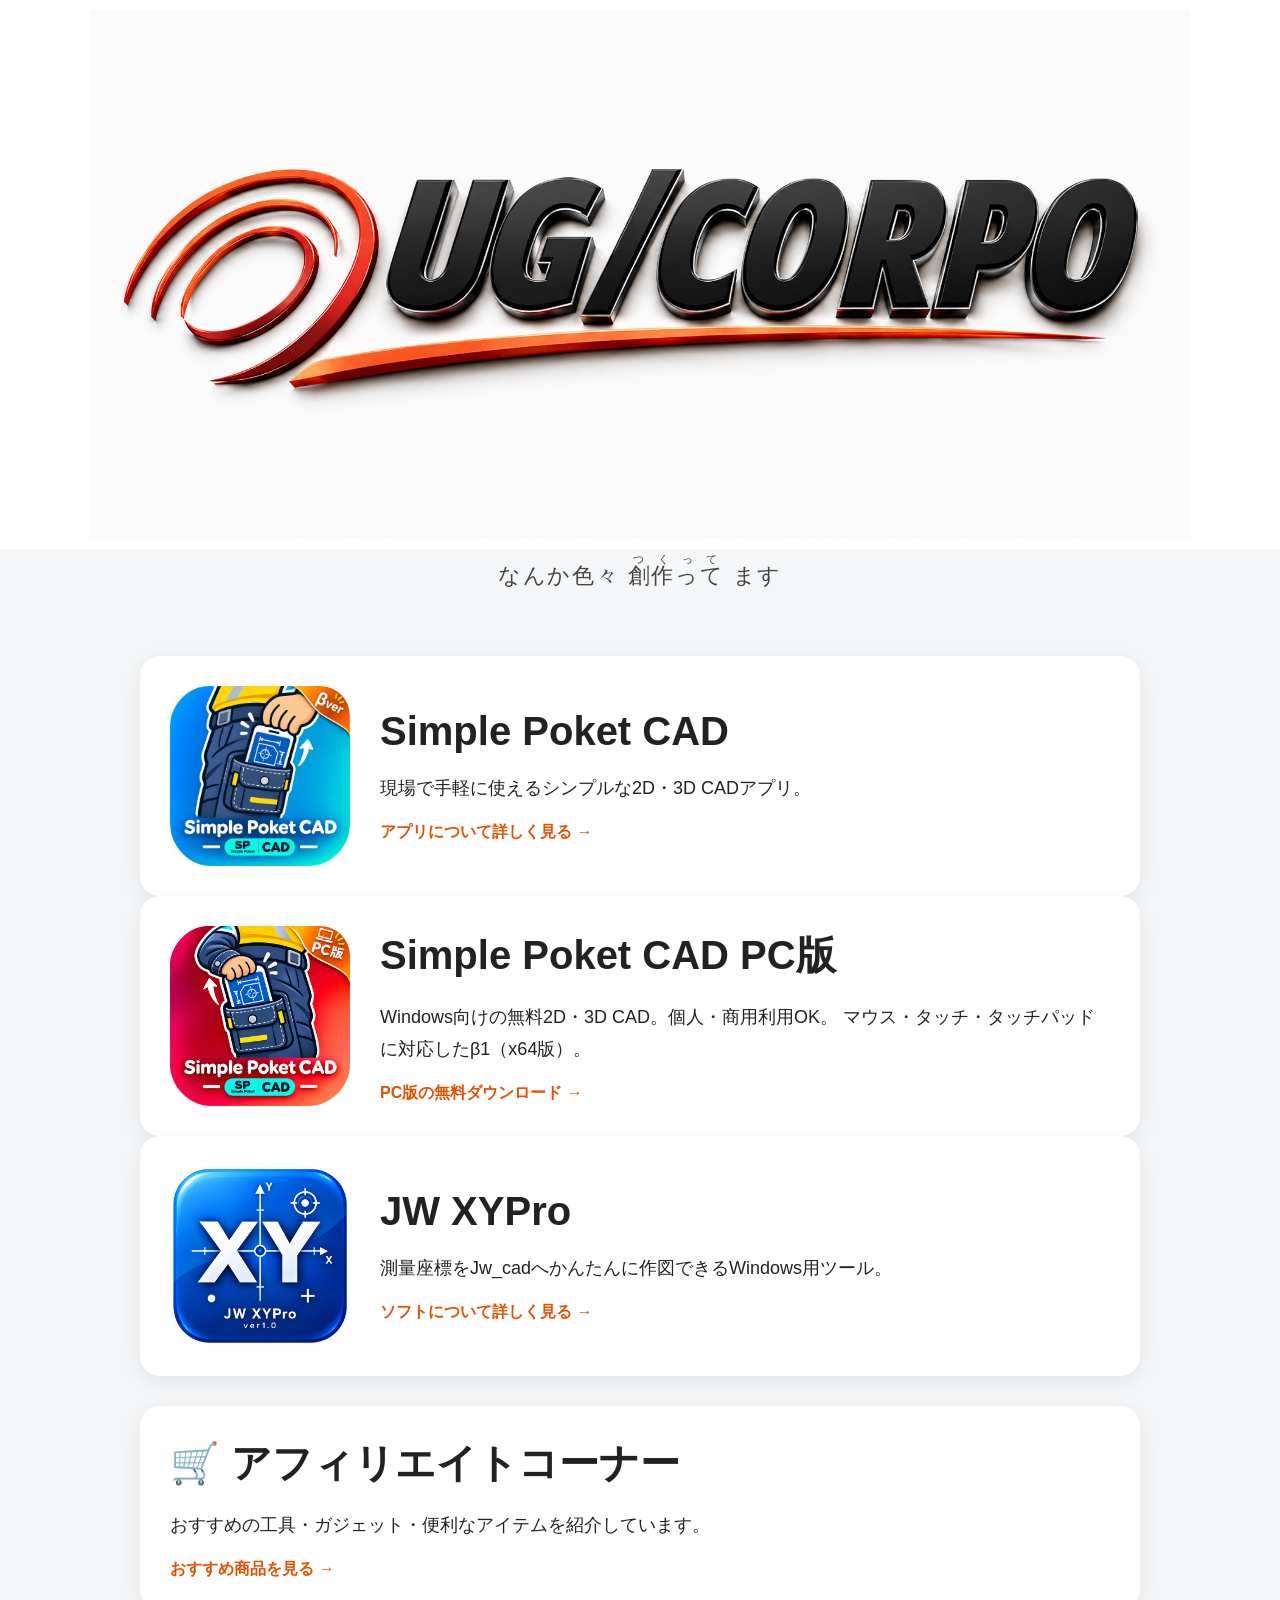
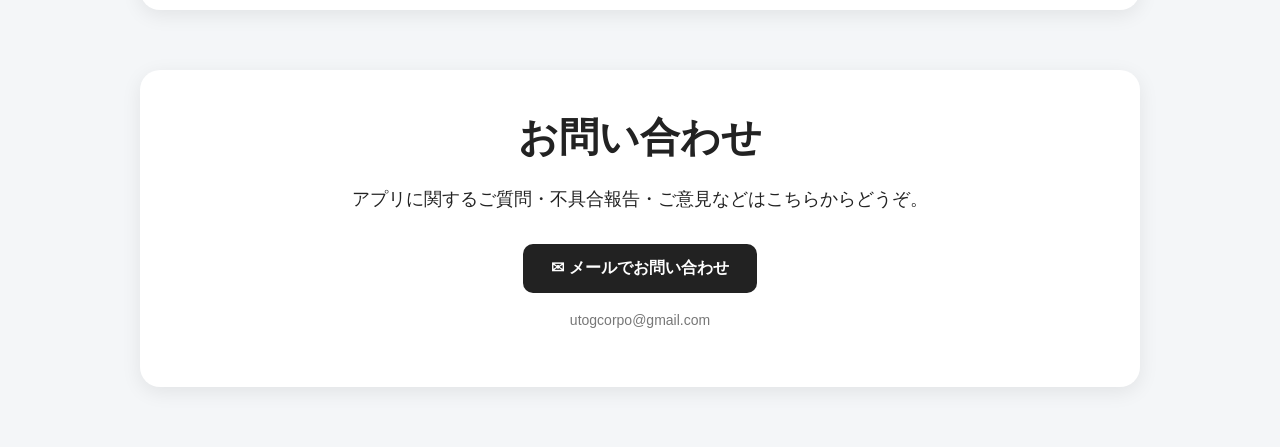
<file: index.html>
<!DOCTYPE html>
<html lang="ja">

<head>
  <meta charset="UTF-8">
  <meta name="viewport" content="width=device-width, initial-scale=1.0">

  <title>UG/CORPO | アプリ・ソフトウェア開発</title>

  <meta
    name="description"
    content="UG/CORPOの公式サイト。Simple Poket CADのAndroid版・Windows PC版やJW XYProなど、便利なアプリ・ソフトウェアを開発しています。"
  >

  <link rel="stylesheet" href="style.css">
</head>

<body>

  <!-- UG/CORPO ヘッダー -->
  <header>
    <img
      src="images/logo.png"
      alt="UG/CORPO"
      class="site-logo"
    >
  </header>

  <!-- キャッチコピー -->
  <p class="tagline">
    なんか色々
    <ruby>
      創作って
      <rt>つくって</rt>
    </ruby>
    ます
  </p>

  <main>

    <!-- Simple Pocket CAD -->
  <a href="simple-pocket-cad.html" class="app-card">
      <img
        src="images/mini_cad_icon.png"
        alt="Simple Pocket CAD"
        class="app-icon"
      >

      <div class="app-info">

        <h2>Simple Poket CAD</h2>

        <p>
          現場で手軽に使えるシンプルな2D・3D CADアプリ。
        </p>

        <span class="more">
          アプリについて詳しく見る →
        </span>

      </div>

    </a>


    <!-- Simple Poket CAD Windows PC版：β1 -->
    <a href="simple-pocket-cad.html#windows-version" class="app-card" aria-label="Simple Poket CAD PC版のダウンロード・利用条件を見る">
      <img
        src="images/spcad_pc_icon_red.png"
        alt="Simple Poket CAD PC版の赤いアイコン"
        class="app-icon"
        loading="lazy"
        width="128"
        height="128"
      >

      <div class="app-info">
        <h2>Simple Poket CAD PC版</h2>
        <p>
          Windows向けの無料2D・3D CAD。個人・商用利用OK。
          マウス・タッチ・タッチパッドに対応したβ1（x64版）。
        </p>
        <span class="more">
          PC版の無料ダウンロード →
        </span>
      </div>
    </a>


    <!-- JW XYPro -->
    <a href="xypro.html" class="app-card">

      <img
        src="images/jw_xypro_icon.png"
        alt="JW XYPro"
        class="app-icon"
      >

      <div class="app-info">

        <h2>JW XYPro</h2>

        <p>
          測量座標をJw_cadへかんたんに作図できるWindows用ツール。
        </p>

        <span class="more">
          ソフトについて詳しく見る →
        </span>

      </div>

    </a>


<!-- アフィリエイトコーナー -->
<a href="affiliate.html" class="app-card affiliate-card">

  <div class="app-info">

    <h2>🛒 アフィリエイトコーナー</h2>

    <p>
      おすすめの工具・ガジェット・便利なアイテムを紹介しています。
    </p>

    <span class="more">
      おすすめ商品を見る →
    </span>

  </div>

</a>

    <!-- お問い合わせ -->
    <section class="contact">

      <h2>お問い合わせ</h2>

      <p>
        アプリに関するご質問・不具合報告・ご意見などはこちらからどうぞ。
      </p>

      <a
        href="mailto:utogcorpo@gmail.com?subject=UG%2FCORPO%E3%81%B8%E3%81%AE%E3%81%8A%E5%95%8F%E3%81%84%E5%90%88%E3%82%8F%E3%81%9B"
        class="contact-button"
      >
        ✉ メールでお問い合わせ
      </a>

      <p class="contact-address">
        utogcorpo@gmail.com
      </p>

    </section>

  </main>

</body>
</html>
</file>
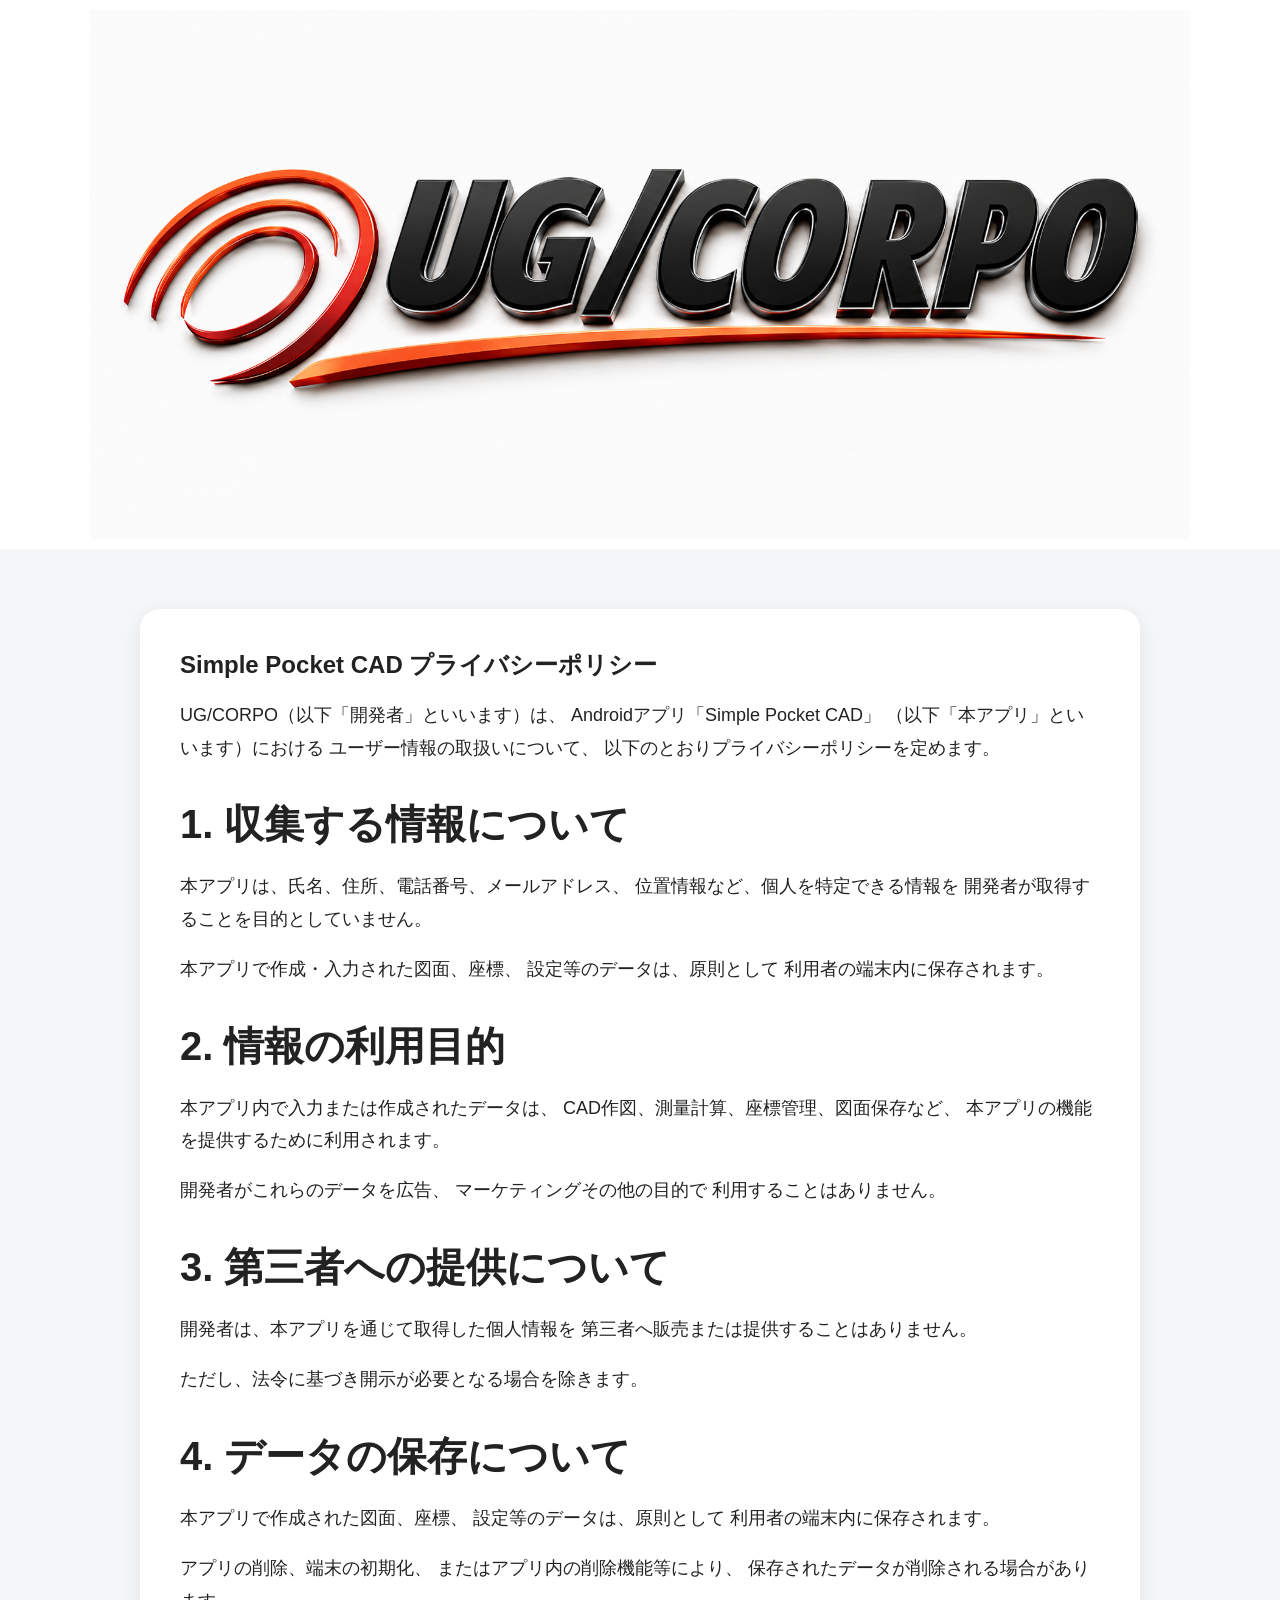
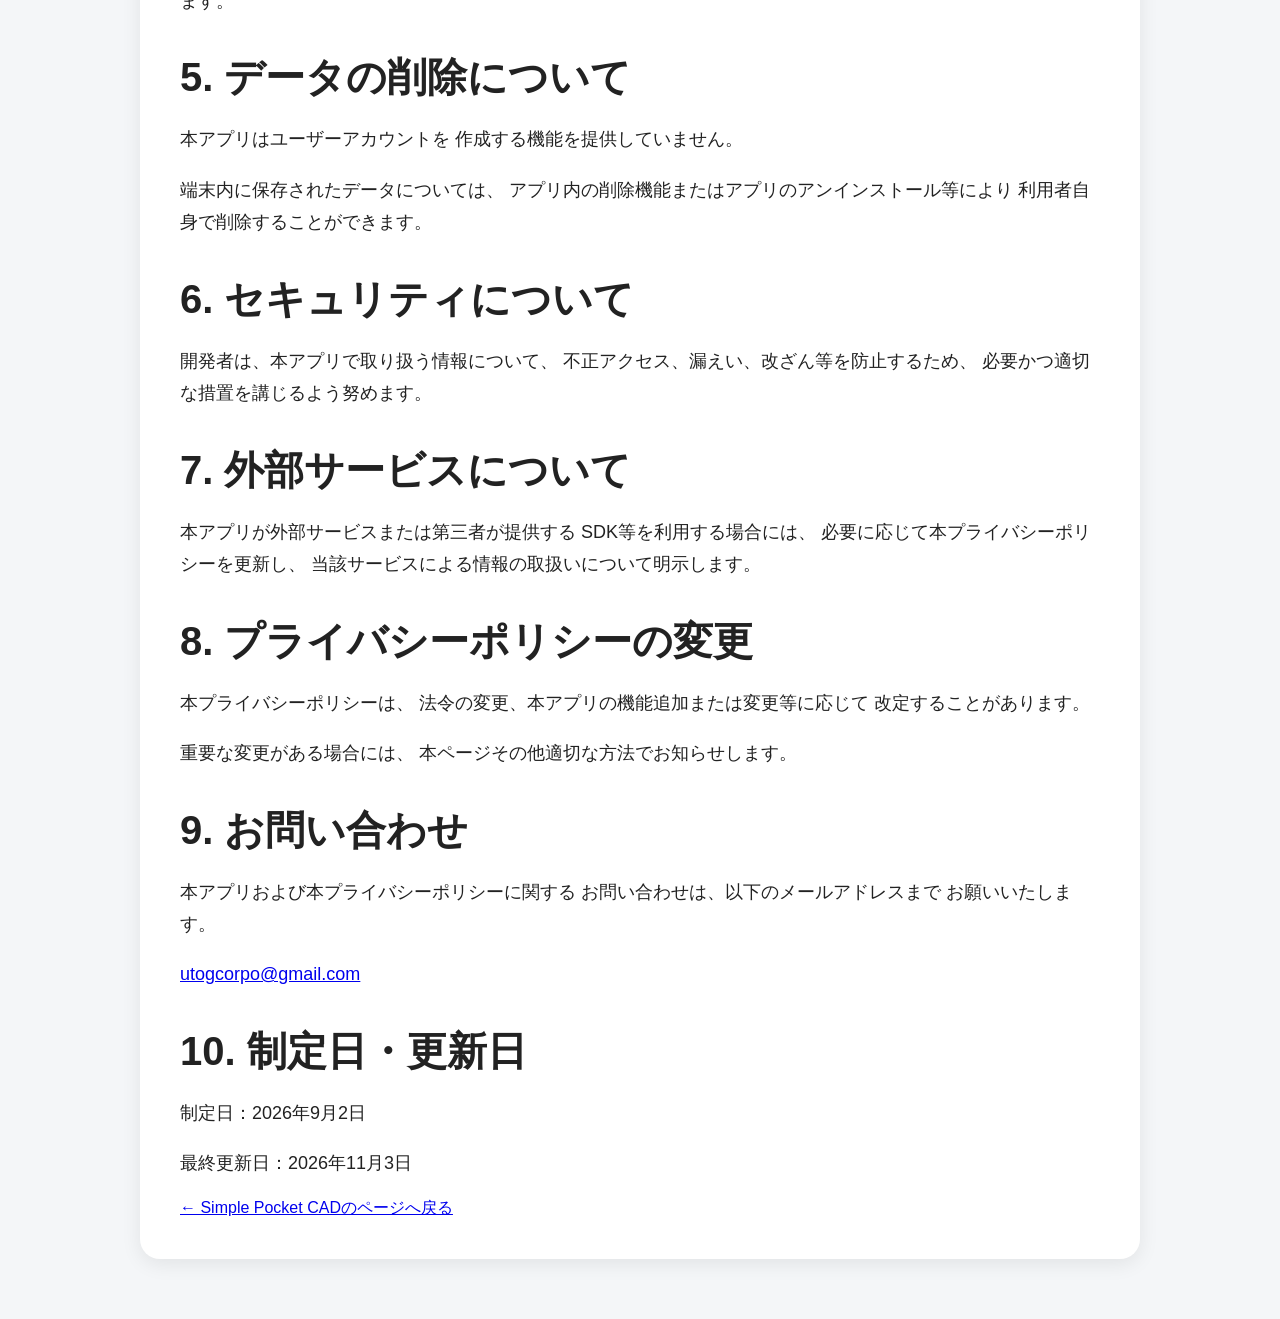
<file: privacy.html>
<!DOCTYPE html>
<html lang="ja">

<head>
  <meta charset="UTF-8">
  <meta name="viewport" content="width=device-width, initial-scale=1.0">

  <title>プライバシーポリシー | Simple Pocket CAD</title>

  <meta
    name="description"
    content="UG/CORPOが開発するAndroidアプリ Simple Pocket CADのプライバシーポリシーです。ユーザーデータの取扱いについてご案内します。"
  >

  <link rel="stylesheet" href="style.css">
</head>

<body>

  <!-- UG/CORPO ヘッダー -->
  <header>
    <a href="index.html">
      <img
        src="images/logo.png"
        alt="UG/CORPO"
        class="site-logo"
      >
    </a>
  </header>

  <main>

    <section class="app-detail">

      <h1>Simple Pocket CAD プライバシーポリシー</h1>

      <p>
        UG/CORPO（以下「開発者」といいます）は、
        Androidアプリ「Simple Pocket CAD」
        （以下「本アプリ」といいます）における
        ユーザー情報の取扱いについて、
        以下のとおりプライバシーポリシーを定めます。
      </p>


      <!-- 1. 収集する情報 -->
      <h2>1. 収集する情報について</h2>

      <p>
        本アプリは、氏名、住所、電話番号、メールアドレス、
        位置情報など、個人を特定できる情報を
        開発者が取得することを目的としていません。
      </p>

      <p>
        本アプリで作成・入力された図面、座標、
        設定等のデータは、原則として
        利用者の端末内に保存されます。
      </p>


      <!-- 2. 情報の利用目的 -->
      <h2>2. 情報の利用目的</h2>

      <p>
        本アプリ内で入力または作成されたデータは、
        CAD作図、測量計算、座標管理、図面保存など、
        本アプリの機能を提供するために利用されます。
      </p>

      <p>
        開発者がこれらのデータを広告、
        マーケティングその他の目的で
        利用することはありません。
      </p>


      <!-- 3. 第三者への提供 -->
      <h2>3. 第三者への提供について</h2>

      <p>
        開発者は、本アプリを通じて取得した個人情報を
        第三者へ販売または提供することはありません。
      </p>

      <p>
        ただし、法令に基づき開示が必要となる場合を除きます。
      </p>


      <!-- 4. データの保存 -->
      <h2>4. データの保存について</h2>

      <p>
        本アプリで作成された図面、座標、
        設定等のデータは、原則として
        利用者の端末内に保存されます。
      </p>

      <p>
        アプリの削除、端末の初期化、
        またはアプリ内の削除機能等により、
        保存されたデータが削除される場合があります。
      </p>


      <!-- 5. データの削除 -->
      <h2>5. データの削除について</h2>

      <p>
        本アプリはユーザーアカウントを
        作成する機能を提供していません。
      </p>

      <p>
        端末内に保存されたデータについては、
        アプリ内の削除機能またはアプリのアンインストール等により
        利用者自身で削除することができます。
      </p>


      <!-- 6. セキュリティ -->
      <h2>6. セキュリティについて</h2>

      <p>
        開発者は、本アプリで取り扱う情報について、
        不正アクセス、漏えい、改ざん等を防止するため、
        必要かつ適切な措置を講じるよう努めます。
      </p>


      <!-- 7. 外部サービス -->
      <h2>7. 外部サービスについて</h2>

      <p>
        本アプリが外部サービスまたは第三者が提供する
        SDK等を利用する場合には、
        必要に応じて本プライバシーポリシーを更新し、
        当該サービスによる情報の取扱いについて明示します。
      </p>


      <!-- 8. ポリシーの変更 -->
      <h2>8. プライバシーポリシーの変更</h2>

      <p>
        本プライバシーポリシーは、
        法令の変更、本アプリの機能追加または変更等に応じて
        改定することがあります。
      </p>

      <p>
        重要な変更がある場合には、
        本ページその他適切な方法でお知らせします。
      </p>


      <!-- 9. お問い合わせ -->
      <h2>9. お問い合わせ</h2>

      <p>
        本アプリおよび本プライバシーポリシーに関する
        お問い合わせは、以下のメールアドレスまで
        お願いいたします。
      </p>

      <p>
        <a href="mailto:utogcorpo@gmail.com">
          utogcorpo@gmail.com
        </a>
      </p>


      <!-- 10. 制定日・更新日 -->
      <h2>10. 制定日・更新日</h2>

      <p>
        制定日：2026年9月2日
      </p>

      <p>
        最終更新日：2026年11月3日
      </p>


      <!-- アプリ紹介ページへ戻る -->
      <a href="simple-pocket-cad.html">
  ← Simple Pocket CADのページへ戻る
</a>
      </a>

    </section>

  </main>

</body>
</html>
</file>
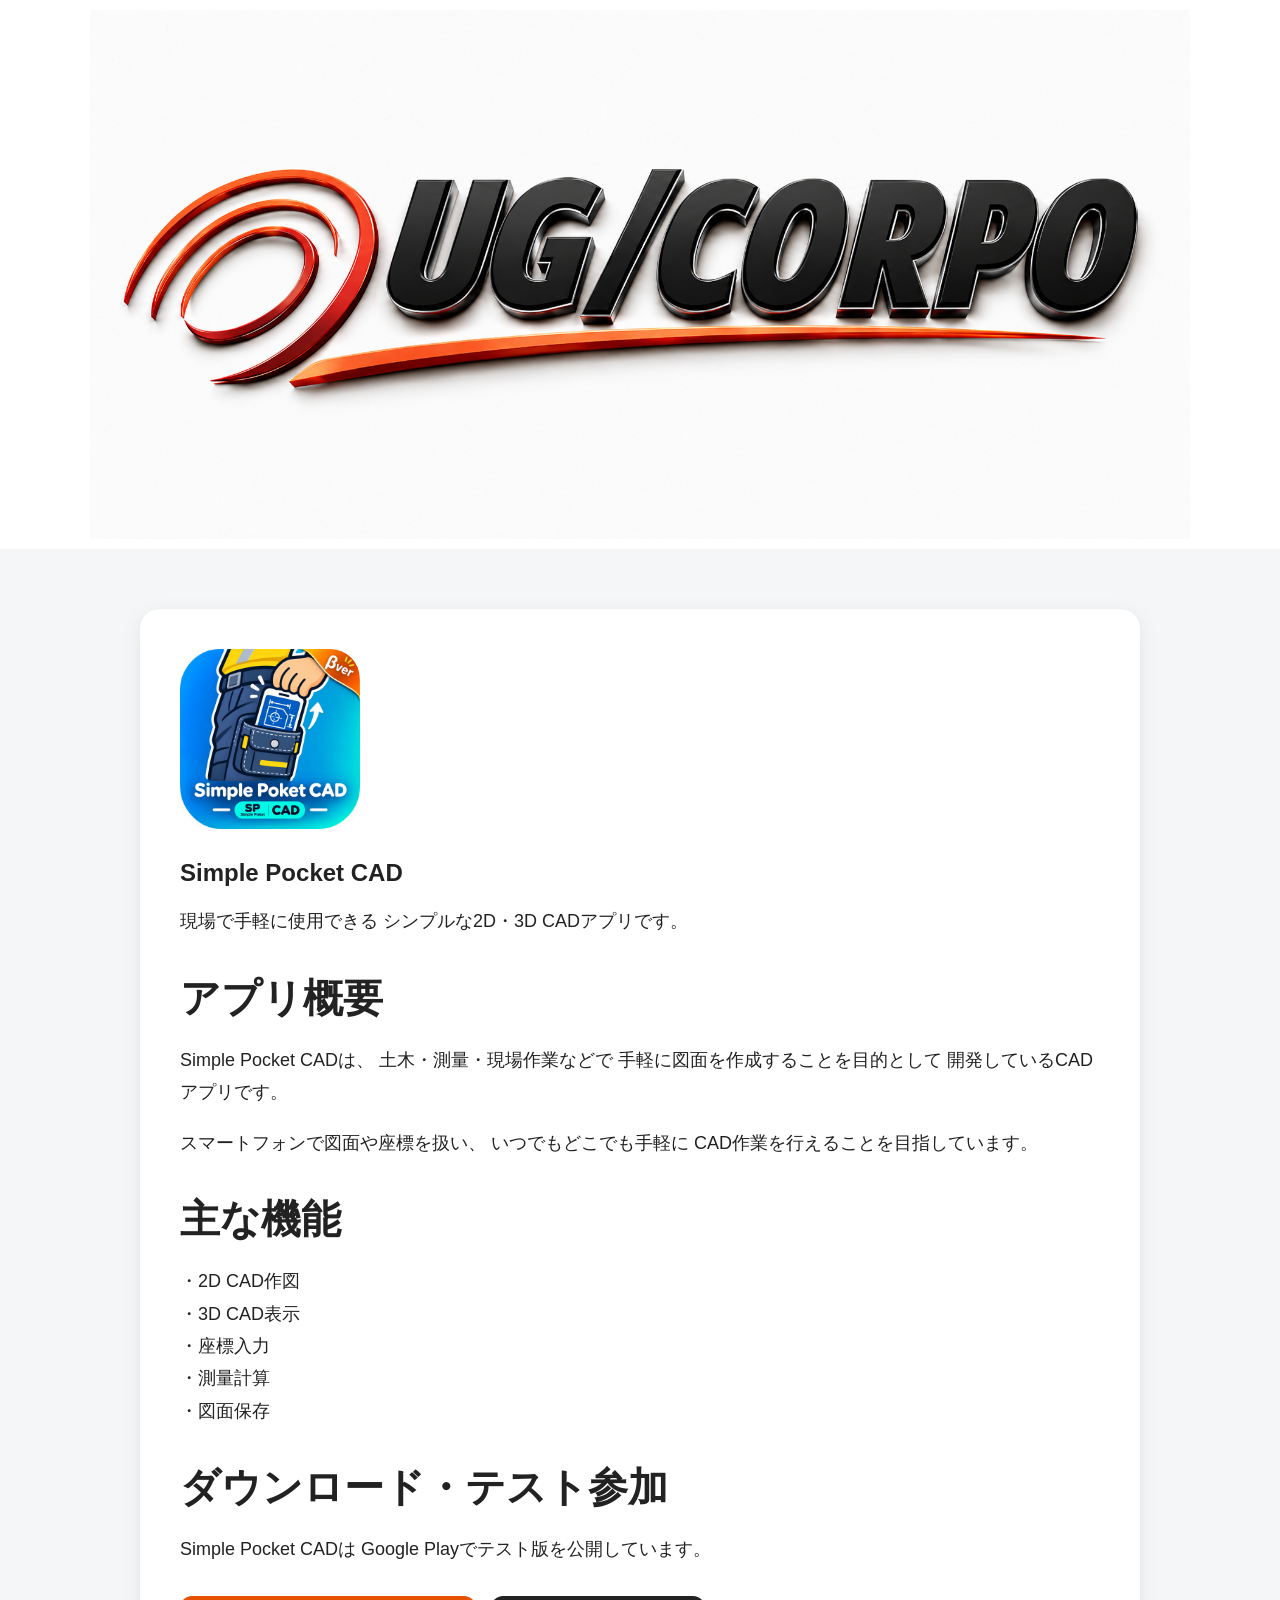
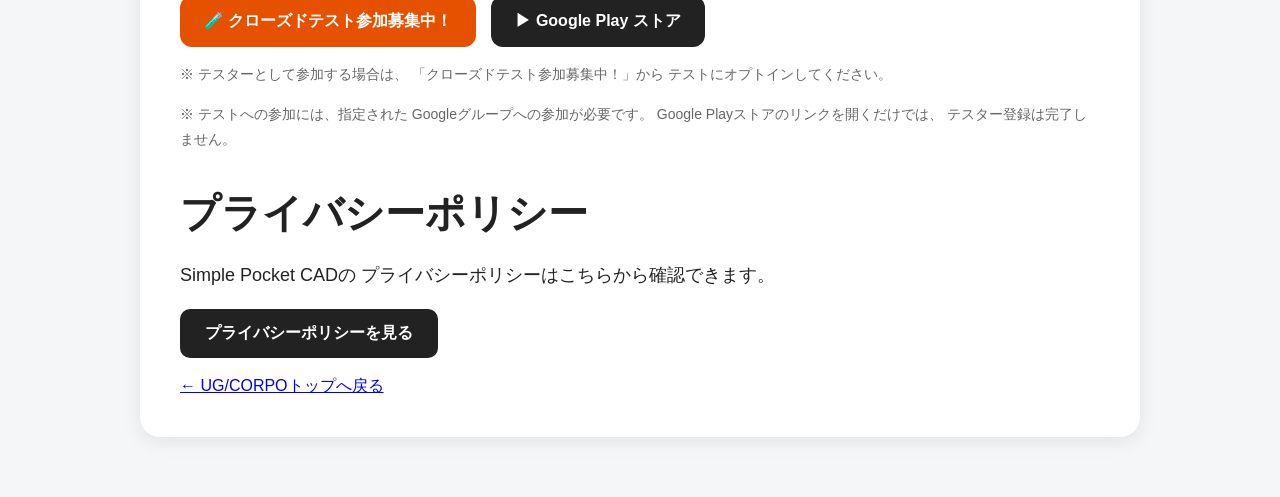
<file: Simple Pocket CAD.html>
<!DOCTYPE html>
<html lang="ja">

<head>
  <meta charset="UTF-8">

  <meta
    name="viewport"
    content="width=device-width, initial-scale=1.0"
  >

  <title>Simple Pocket CAD | UG/CORPO</title>

  <meta
    name="description"
    content="Simple Pocket CADは、UG/CORPOが開発する2D・3D CADアプリです。土木・測量・図面作成・座標管理などを手軽に行えます。"
  >

  <link rel="stylesheet" href="style.css">

</head>

<body>

  <!-- UG/CORPO ヘッダー -->
  <header>

    <a href="index.html">

      <img
        src="images/logo.png"
        alt="UG/CORPO"
        class="site-logo"
      >

    </a>

  </header>


  <main>

    <section class="app-detail">

      <!-- アプリアイコン -->
      <img
        src="images/mini_cad_icon.png"
        alt="Simple Pocket CAD"
        class="detail-icon"
      >


      <!-- アプリタイトル -->
      <h1>Simple Pocket CAD</h1>

      <p>
        現場で手軽に使用できる
        シンプルな2D・3D CADアプリです。
      </p>


      <!-- アプリ概要 -->
      <h2>アプリ概要</h2>

      <p>
        Simple Pocket CADは、
        土木・測量・現場作業などで
        手軽に図面を作成することを目的として
        開発しているCADアプリです。
      </p>

      <p>
        スマートフォンで図面や座標を扱い、
        いつでもどこでも手軽に
        CAD作業を行えることを目指しています。
      </p>


      <!-- 主な機能 -->
      <h2>主な機能</h2>

      <p>
        ・2D CAD作図<br>
        ・3D CAD表示<br>
        ・座標入力<br>
        ・測量計算<br>
        ・図面保存
      </p>


      <!-- Google Play リンク -->
      <h2>ダウンロード・テスト参加</h2>

      <p>
        Simple Pocket CADは
        Google Playでテスト版を公開しています。
      </p>

      <div class="play-links">

        <a
          href="https://play.google.com/apps/testing/jp.ugcorpo.minicad3d"
          class="test-button"
          target="_blank"
          rel="noopener noreferrer"
        >
          🧪 クローズドテスト参加募集中！
        </a>

        <a
          href="https://play.google.com/store/apps/details?id=jp.ugcorpo.minicad3d"
          class="store-button"
          target="_blank"
          rel="noopener noreferrer"
        >
          ▶ Google Play ストア
        </a>

      </div>


      <!-- テスター参加案内 -->
      <p class="test-note">
        ※ テスターとして参加する場合は、
        「クローズドテスト参加募集中！」から
        テストにオプトインしてください。
      </p>

      <p class="test-note">
        ※ テストへの参加には、指定された
        Googleグループへの参加が必要です。
        Google Playストアのリンクを開くだけでは、
        テスター登録は完了しません。
      </p>


      <!-- プライバシーポリシー -->
      <h2>プライバシーポリシー</h2>

      <p>
        Simple Pocket CADの
        プライバシーポリシーはこちらから確認できます。
      </p>

      <a
        href="privacy.html"
        class="privacy-button"
      >
        プライバシーポリシーを見る
      </a>


      <!-- トップへ戻る -->
      <br><br>

      <a href="index.html">
        ← UG/CORPOトップへ戻る
      </a>

    </section>

  </main>

</body>

</html>
</file>
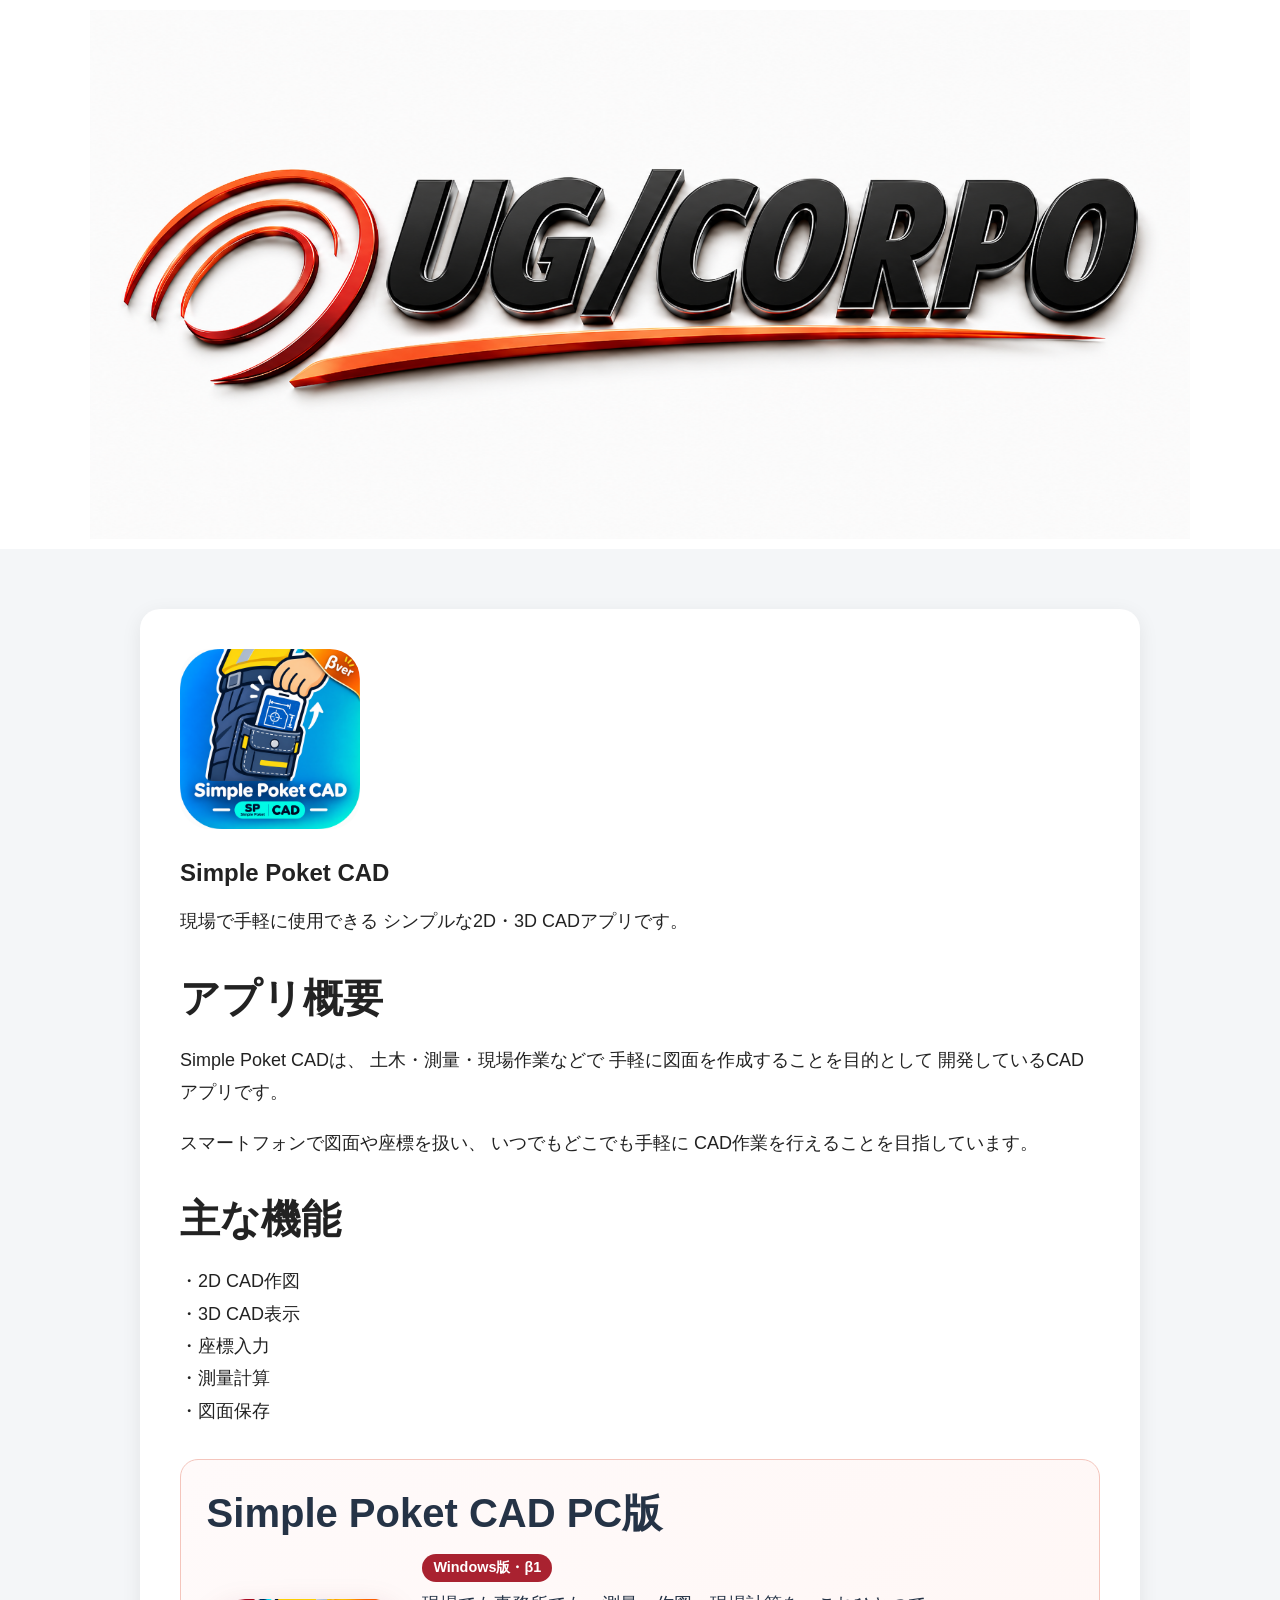
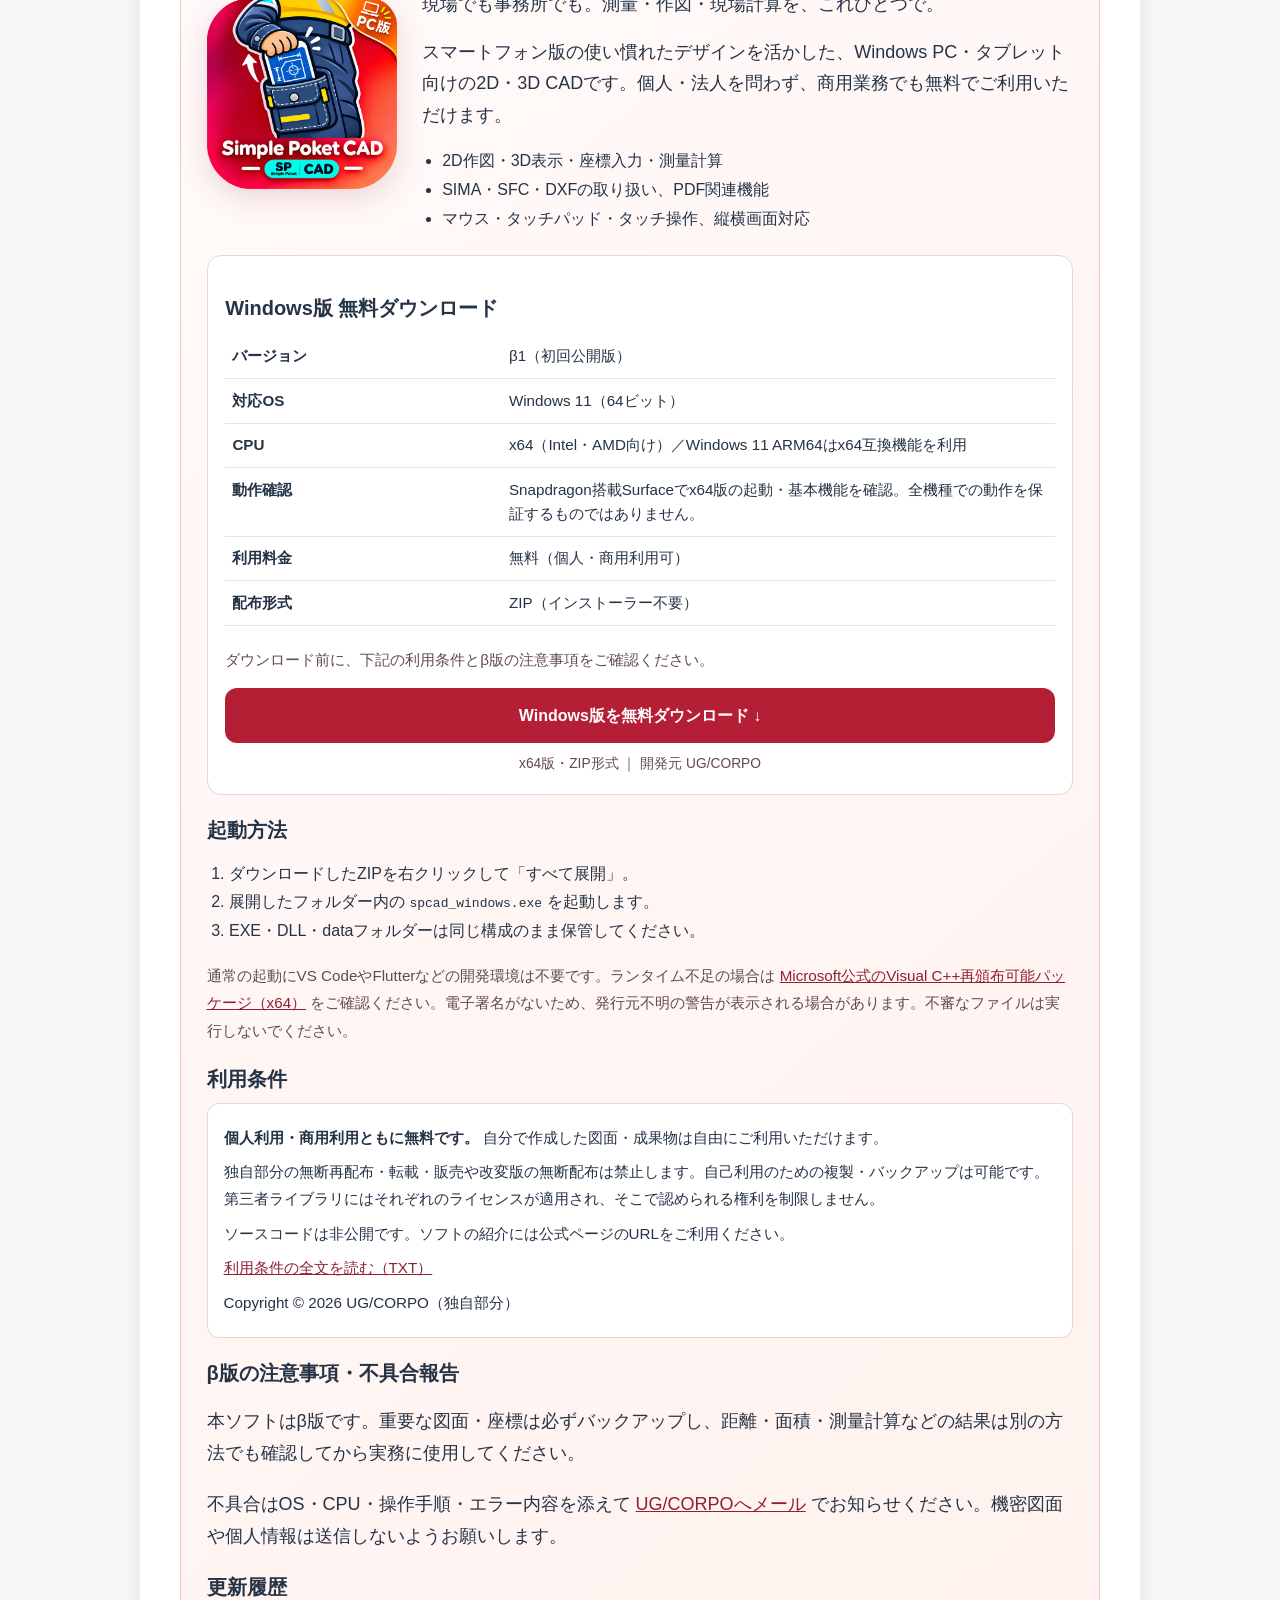
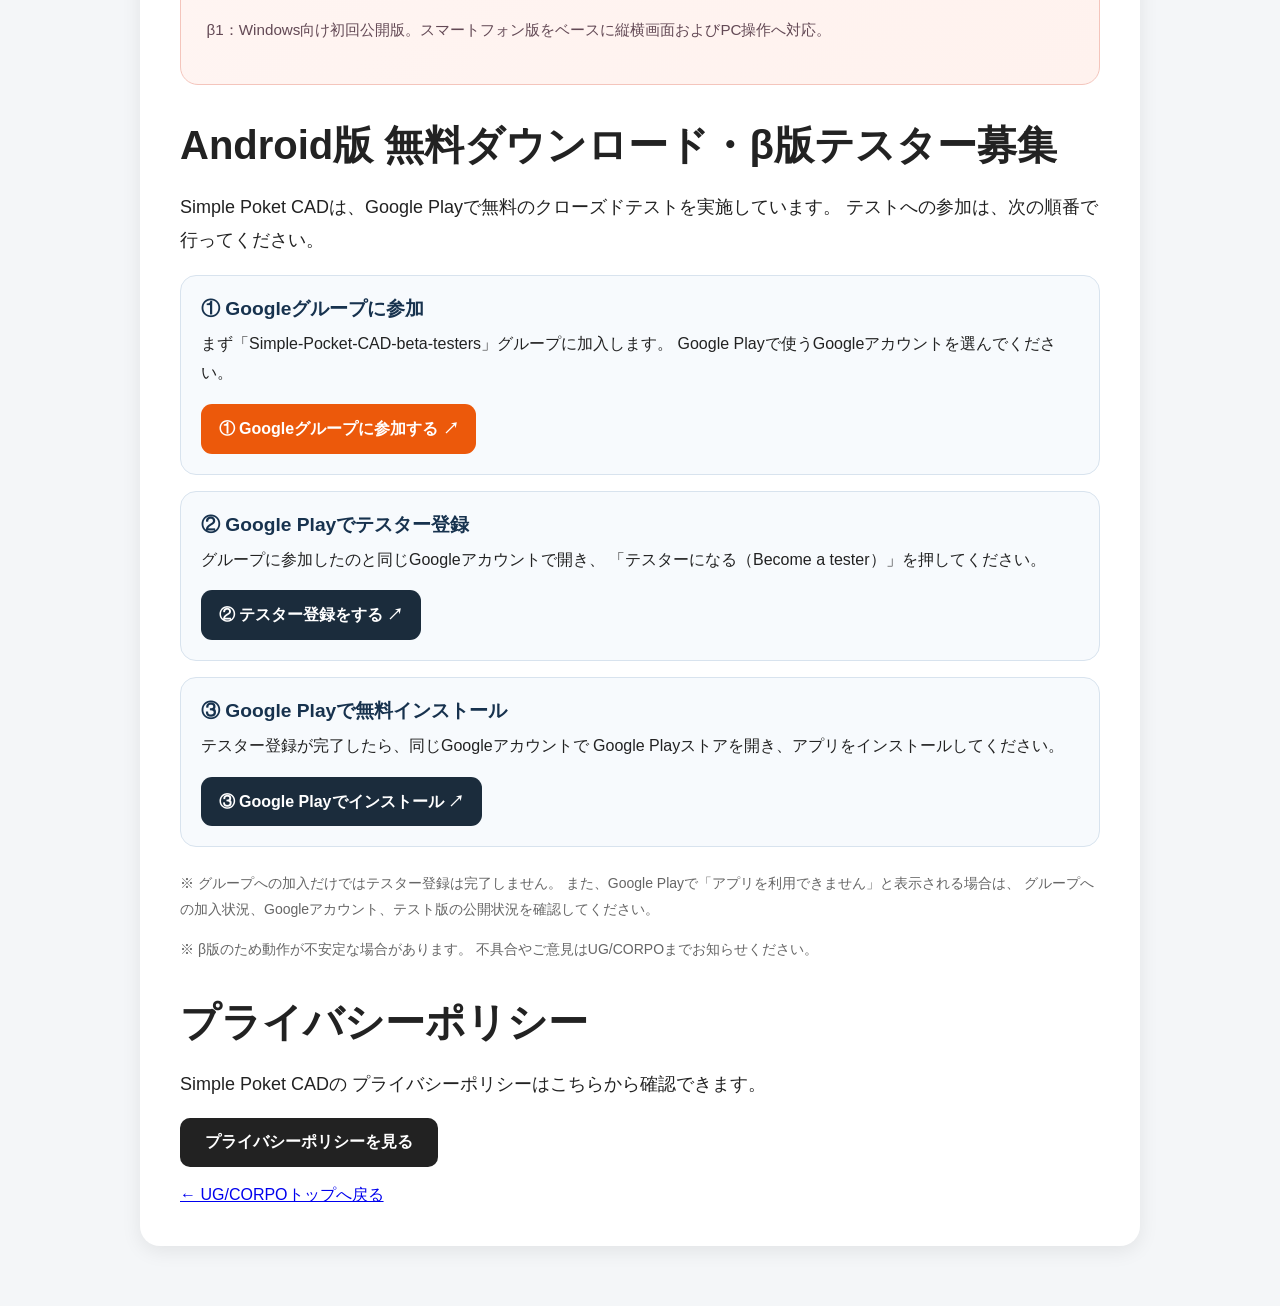
<file: simple-pocket-cad.html>
<!DOCTYPE html>
<html lang="ja">

<head>
  <meta charset="UTF-8">

  <meta
    name="viewport"
    content="width=device-width, initial-scale=1.0"
  >

  <title>Simple Poket CAD | UG/CORPO</title>

  <meta
    name="description"
    content="Simple Poket CADは、UG/CORPOが開発する2D・3D CADアプリです。土木・測量・図面作成・座標管理などを手軽に行えます。"
  >

  <link rel="stylesheet" href="style.css">
  <!-- テスター募集手順のスタイル：既存のstyle.cssを変更せずに利用できます -->
  <style>
    .spcad-join-steps { list-style: none; padding: 0; margin: 1.2rem 0 1.5rem; display: grid; gap: 1rem; }
    .spcad-join-step { padding: 1.25rem; border-radius: 16px; border: 1px solid #d8e3ee; background: #f7fafd; }
    .spcad-join-step h3 { margin: 0 0 .5rem; color: #17324e; font-size: 1.2rem; }
    .spcad-join-step p { margin: .35rem 0 1rem; font-size: 1rem; line-height: 1.8; }
    .spcad-step-button { display: inline-block; max-width: 100%; box-sizing: border-box; padding: .8rem 1.1rem; border-radius: 11px; font-weight: 700; text-align: center; text-decoration: none; line-height: 1.5; }
    .spcad-step-button-primary { background: #ec590b; color: white; }
    .spcad-step-button-dark { background: #1b2c3c; color: white; }
    .spcad-step-button:hover, .spcad-step-button:focus-visible { opacity: .88; color: white; }
    @media (max-width: 580px) { .spcad-join-step { padding: 1rem; } .spcad-step-button { display: block; } }
    /* Windows PC版の紹介：共通style.cssを変更せず追加 */
    .spcad-pc-showcase { margin: 2rem 0; padding: clamp(1rem, 3vw, 1.6rem); border: 1px solid #f4c5bc; border-radius: 18px; background: linear-gradient(140deg, #fffafa, #fff2ee); color: #253346; }
    .spcad-pc-heading { margin: 0 0 .8rem; }
    .spcad-pc-layout { display: flex; align-items: center; gap: clamp(1rem, 3vw, 1.6rem); }
    .spcad-pc-icon { width: clamp(110px, 28%, 190px); height: auto; aspect-ratio: 1; flex: 0 0 auto; object-fit: contain; filter: drop-shadow(0 8px 14px rgba(123, 15, 27, .15)); }
    .spcad-pc-content { min-width: 0; flex: 1; }
    .spcad-pc-content p { margin: .45rem 0 1rem; line-height: 1.75; }
    .spcad-pc-status { display: inline-block; padding: .3rem .7rem; border-radius: 99px; background: #a92230; color: #fff; font-size: .9rem; font-weight: 700; }
    .spcad-pc-notes { margin: .6rem 0 0; padding-left: 1.25rem; line-height: 1.8; }
    .spcad-pc-small { color: #634955; font-size: .95rem; }
    .spcad-pc-download { margin: 1.3rem 0 0; padding: 1.1rem; background: #fff; border: 1px solid #efd2d3; border-radius: 14px; }
    .spcad-pc-showcase .spcad-pc-subheading { margin: 1.35rem 0 .65rem; font-size: 1.25rem; color: #253346; }
    .spcad-pc-specs { display: grid; grid-template-columns: minmax(0, 1fr) minmax(0, 2fr); margin: .8rem 0 1.25rem; font-size: .95rem; line-height: 1.6; }
    .spcad-pc-specs dt, .spcad-pc-specs dd { margin: 0; padding: .6rem .45rem; border-bottom: 1px solid #eee1e2; overflow-wrap: anywhere; }
    .spcad-pc-specs dt { font-weight: 700; }
    .spcad-pc-showcase .spcad-download-button { display: block; box-sizing: border-box; background: #b51f35; color: #fff; border-radius: 12px; padding: .95rem 1rem; text-align: center; text-decoration: none; font-weight: 700; line-height: 1.5; }
    .spcad-pc-showcase .spcad-download-button:hover, .spcad-pc-showcase .spcad-download-button:focus-visible { background: #94182b; color: #fff; }
    .spcad-pc-showcase .spcad-pc-link { color: #8e2031; text-decoration: underline; overflow-wrap: anywhere; }
    .spcad-pc-showcase .spcad-pc-caption { font-size: .86rem; color: #634955; text-align: center; margin: .55rem 0 0; }
    .spcad-pc-showcase .spcad-pc-steps { padding-left: 1.4rem; line-height: 1.8; }
    .spcad-pc-showcase .spcad-pc-terms { padding: .8rem 1rem; background: #fff; border: 1px solid #efd2d3; border-radius: 12px; }
    .spcad-pc-showcase .spcad-pc-terms p { font-size: .95rem; line-height: 1.75; margin: .5rem 0; }
    @media (max-width: 560px) {
      .spcad-pc-layout { flex-direction: column; align-items: flex-start; }
      .spcad-pc-icon { width: min(46vw, 160px); align-self: center; }
    }
  </style>


</head>

<body>

  <!-- UG/CORPO ヘッダー -->
  <header>

    <a href="index.html">

      <img
        src="images/logo.png"
        alt="UG/CORPO"
        class="site-logo"
      >

    </a>

  </header>


  <main>

    <section class="app-detail">

      <!-- アプリアイコン -->
      <img
        src="images/mini_cad_icon.png"
        alt="Simple Poket CAD"
        class="detail-icon"
      >


      <!-- アプリタイトル -->
      <h1>Simple Poket CAD</h1>

      <p>
        現場で手軽に使用できる
        シンプルな2D・3D CADアプリです。
      </p>


      <!-- アプリ概要 -->
      <h2>アプリ概要</h2>

      <p>
        Simple Poket CADは、
        土木・測量・現場作業などで
        手軽に図面を作成することを目的として
        開発しているCADアプリです。
      </p>

      <p>
        スマートフォンで図面や座標を扱い、
        いつでもどこでも手軽に
        CAD作業を行えることを目指しています。
      </p>


      <!-- 主な機能 -->
      <h2>主な機能</h2>

      <p>
        ・2D CAD作図<br>
        ・3D CAD表示<br>
        ・座標入力<br>
        ・測量計算<br>
        ・図面保存
      </p>


      <!-- Windows PC版：β1 無料ダウンロード -->
      <section class="spcad-pc-showcase" id="windows-version" aria-labelledby="spcad-pc-heading">
        <h2 class="spcad-pc-heading" id="spcad-pc-heading">Simple Poket CAD PC版</h2>
        <div class="spcad-pc-layout">
          <img src="images/spcad_pc_icon_red.png" alt="Simple Poket CAD PC版の赤いアイコン" class="spcad-pc-icon" loading="lazy" width="640" height="640">
          <div class="spcad-pc-content">
            <span class="spcad-pc-status">Windows版・β1</span>
            <p>現場でも事務所でも。測量・作図・現場計算を、これひとつで。</p>
            <p>スマートフォン版の使い慣れたデザインを活かした、Windows PC・タブレット向けの2D・3D CADです。個人・法人を問わず、商用業務でも無料でご利用いただけます。</p>
            <ul class="spcad-pc-notes">
              <li>2D作図・3D表示・座標入力・測量計算</li>
              <li>SIMA・SFC・DXFの取り扱い、PDF関連機能</li>
              <li>マウス・タッチパッド・タッチ操作、縦横画面対応</li>
            </ul>
          </div>
        </div>
        <div class="spcad-pc-download">
          <h3 class="spcad-pc-subheading">Windows版 無料ダウンロード</h3>
          <dl class="spcad-pc-specs">
            <dt>バージョン</dt><dd>β1（初回公開版）</dd>
            <dt>対応OS</dt><dd>Windows 11（64ビット）</dd>
            <dt>CPU</dt><dd>x64（Intel・AMD向け）／Windows 11 ARM64はx64互換機能を利用</dd>
            <dt>動作確認</dt><dd>Snapdragon搭載Surfaceでx64版の起動・基本機能を確認。全機種での動作を保証するものではありません。</dd>
            <dt>利用料金</dt><dd>無料（個人・商用利用可）</dd>
            <dt>配布形式</dt><dd>ZIP（インストーラー不要）</dd>
          </dl>
          <p class="spcad-pc-small">ダウンロード前に、下記の利用条件とβ版の注意事項をご確認ください。</p>
          <a class="spcad-download-button" href="downloads/Simple_Poket_CAD_PC_x64_Beta1.zip" download>Windows版を無料ダウンロード ↓</a>
          <p class="spcad-pc-caption">x64版・ZIP形式 ｜ 開発元 UG/CORPO</p>
        </div>
        <h3 class="spcad-pc-subheading">起動方法</h3>
        <ol class="spcad-pc-steps">
          <li>ダウンロードしたZIPを右クリックして「すべて展開」。</li>
          <li>展開したフォルダー内の <code>spcad_windows.exe</code> を起動します。</li>
          <li>EXE・DLL・dataフォルダーは同じ構成のまま保管してください。</li>
        </ol>
        <p class="spcad-pc-small">通常の起動にVS CodeやFlutterなどの開発環境は不要です。ランタイム不足の場合は <a class="spcad-pc-link" href="https://learn.microsoft.com/ja-jp/cpp/windows/latest-supported-vc-redist" target="_blank" rel="noopener noreferrer">Microsoft公式のVisual C++再頒布可能パッケージ（x64）</a> をご確認ください。電子署名がないため、発行元不明の警告が表示される場合があります。不審なファイルは実行しないでください。</p>
        <h3 class="spcad-pc-subheading" id="windows-terms">利用条件</h3>
        <div class="spcad-pc-terms">
          <p><strong>個人利用・商用利用ともに無料です。</strong> 自分で作成した図面・成果物は自由にご利用いただけます。</p>
          <p>独自部分の無断再配布・転載・販売や改変版の無断配布は禁止します。自己利用のための複製・バックアップは可能です。第三者ライブラリにはそれぞれのライセンスが適用され、そこで認められる権利を制限しません。</p>
          <p>ソースコードは非公開です。ソフトの紹介には公式ページのURLをご利用ください。</p>
          <p><a class="spcad-pc-link" href="downloads/SPCAD_PC_Beta1_LICENSE.txt">利用条件の全文を読む（TXT）</a></p>
          <p>Copyright © 2026 UG/CORPO（独自部分）</p>
        </div>
        <h3 class="spcad-pc-subheading">β版の注意事項・不具合報告</h3>
        <p>本ソフトはβ版です。重要な図面・座標は必ずバックアップし、距離・面積・測量計算などの結果は別の方法でも確認してから実務に使用してください。</p>
        <p>不具合はOS・CPU・操作手順・エラー内容を添えて <a class="spcad-pc-link" href="mailto:utogcorpo@gmail.com?subject=Simple%20Poket%20CAD%20PC%20Beta1">UG/CORPOへメール</a> でお知らせください。機密図面や個人情報は送信しないようお願いします。</p>
        <h3 class="spcad-pc-subheading">更新履歴</h3>
        <p class="spcad-pc-small">β1：Windows向け初回公開版。スマートフォン版をベースに縦横画面およびPC操作へ対応。</p>
      </section>


      <!-- Google Play クローズドテストへの参加案内 -->
      <h2>Android版 無料ダウンロード・β版テスター募集</h2>

      <p>
        Simple Poket CADは、Google Playで無料のクローズドテストを実施しています。
        テストへの参加は、次の順番で行ってください。
      </p>

      <ol class="spcad-join-steps">
        <li class="spcad-join-step">
          <h3>① Googleグループに参加</h3>
          <p>
            まず「Simple-Pocket-CAD-beta-testers」グループに加入します。
            Google Playで使うGoogleアカウントを選んでください。
          </p>
          <!-- 注意：Google Groupsの実際の「グループへのリンク」を管理画面で確認してください。
               グループのメールアドレスとWeb上のURLの末尾は異なる場合があります。 -->
          <a
            href="https://groups.google.com/g/Simple-Pocket-CAD-beta-testers"
            class="spcad-step-button spcad-step-button-primary"
            target="_blank"
            rel="noopener noreferrer"
          >
            ① Googleグループに参加する ↗
          </a>
        </li>

        <li class="spcad-join-step">
          <h3>② Google Playでテスター登録</h3>
          <p>
            グループに参加したのと同じGoogleアカウントで開き、
            「テスターになる（Become a tester）」を押してください。
          </p>
          <a
            href="https://play.google.com/apps/testing/jp.ugcorpo.minicad3d"
            class="spcad-step-button spcad-step-button-dark"
            target="_blank"
            rel="noopener noreferrer"
          >
            ② テスター登録をする ↗
          </a>
        </li>

        <li class="spcad-join-step">
          <h3>③ Google Playで無料インストール</h3>
          <p>
            テスター登録が完了したら、同じGoogleアカウントで
            Google Playストアを開き、アプリをインストールしてください。
          </p>
          <a
            href="https://play.google.com/store/apps/details?id=jp.ugcorpo.minicad3d"
            class="spcad-step-button spcad-step-button-dark"
            target="_blank"
            rel="noopener noreferrer"
          >
            ③ Google Playでインストール ↗
          </a>
        </li>
      </ol>

      <p class="test-note">
        ※ グループへの加入だけではテスター登録は完了しません。
        また、Google Playで「アプリを利用できません」と表示される場合は、
        グループへの加入状況、Googleアカウント、テスト版の公開状況を確認してください。
      </p>
      <p class="test-note">
        ※ β版のため動作が不安定な場合があります。
        不具合やご意見はUG/CORPOまでお知らせください。
      </p>


      <!-- プライバシーポリシー -->
      <h2>プライバシーポリシー</h2>

      <p>
        Simple Poket CADの
        プライバシーポリシーはこちらから確認できます。
      </p>

      <a
        href="privacy.html"
        class="privacy-button"
      >
        プライバシーポリシーを見る
      </a>


      <!-- トップへ戻る -->
      <br><br>

      <a href="index.html">
        ← UG/CORPOトップへ戻る
      </a>

    </section>

  </main>

</body>

</html>
</file>
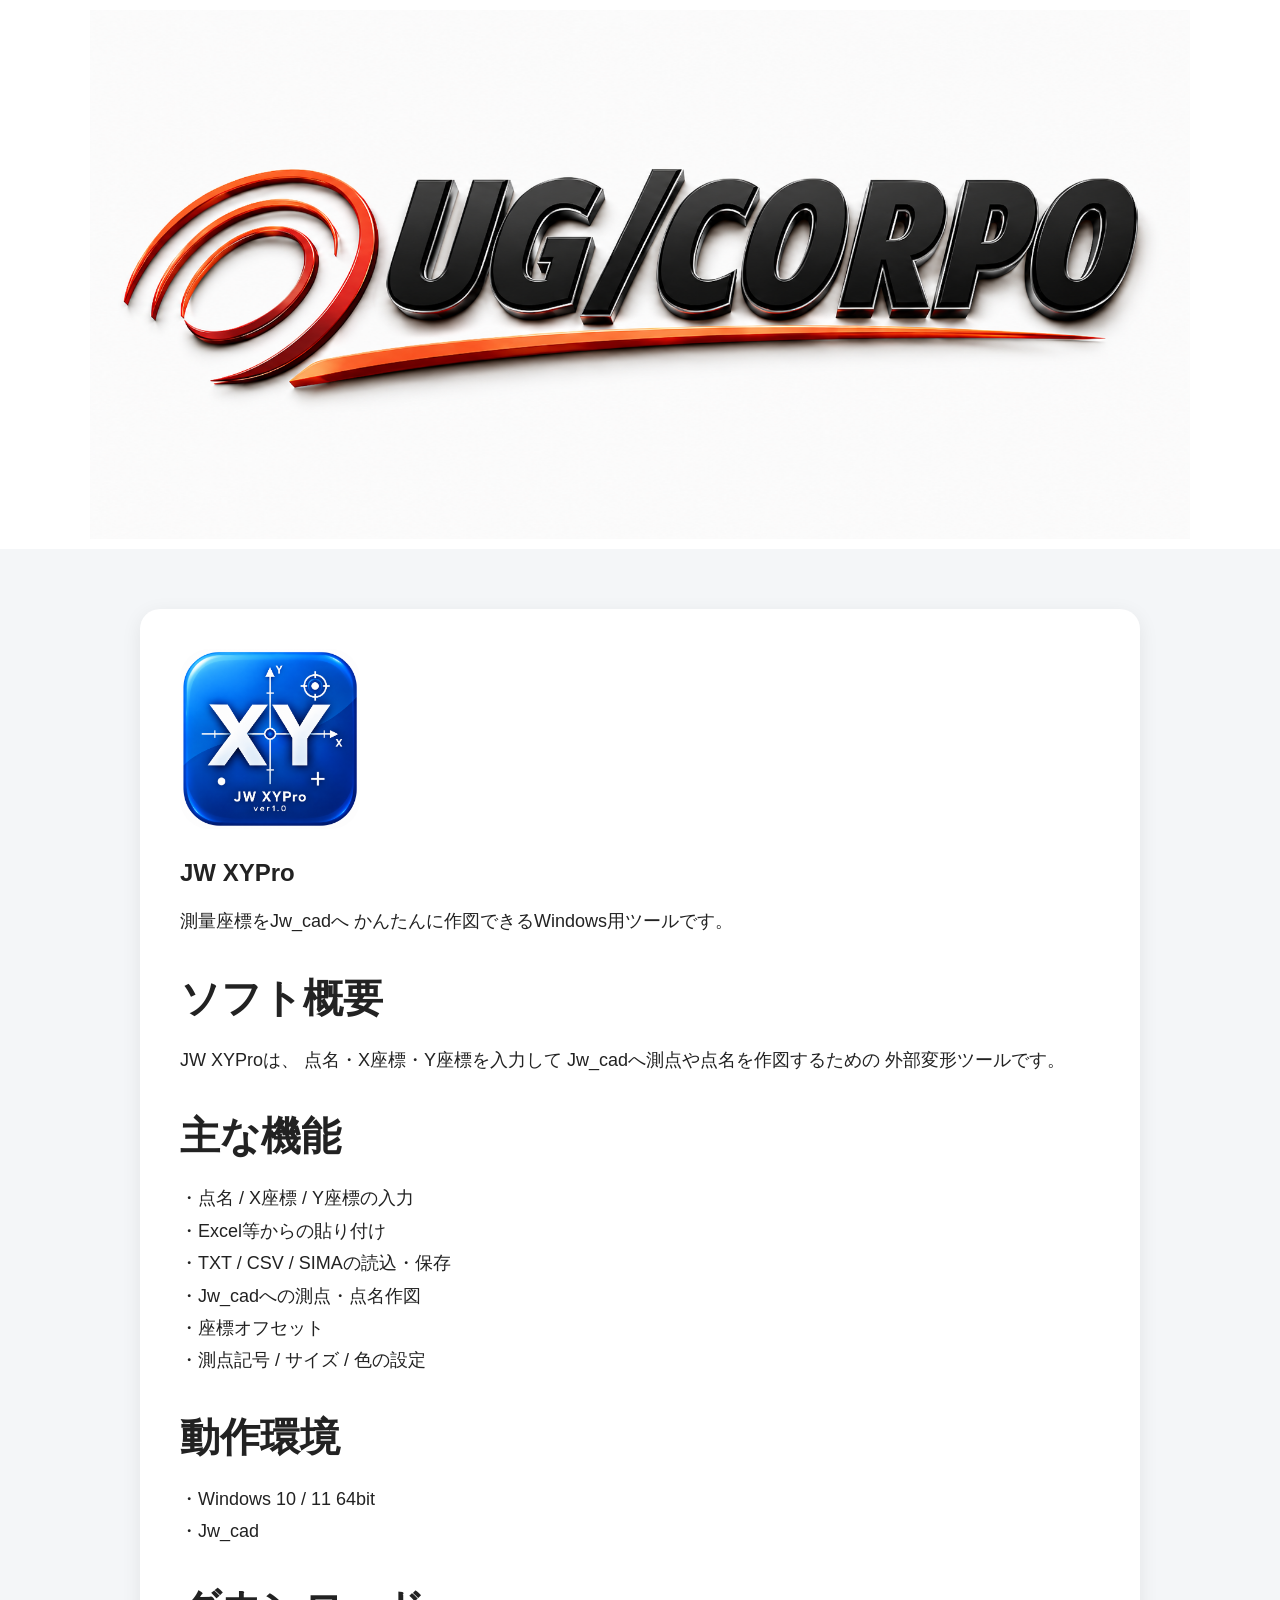
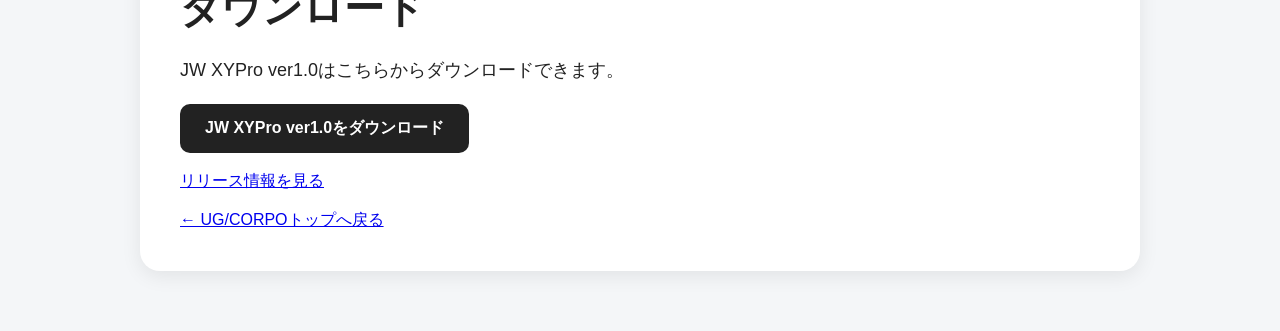
<file: xypro.html>
<!DOCTYPE html>

<html lang="ja">

<head>

  <meta charset="UTF-8">

  <meta
    name="viewport"
    content="width=device-width, initial-scale=1.0"
  >

  <title>JW XYPro | UG/CORPO</title>

  <link
    rel="stylesheet"
    href="style.css"
  >

</head>

<body>


<header>

  <a href="index.html">

    <img
      src="images/logo.png"
      alt="UG/CORPO"
      class="site-logo"
    >

  </a>

</header>


<main>


  <section class="app-detail">

    <img
      src="images/jw_xypro_icon.png"
      alt="JW XYPro"
      class="detail-icon"
    >


    <h1>JW XYPro</h1>


    <p>
      測量座標をJw_cadへ
      かんたんに作図できるWindows用ツールです。
    </p>


    <h2>ソフト概要</h2>

    <p>
      JW XYProは、
      点名・X座標・Y座標を入力して
      Jw_cadへ測点や点名を作図するための
      外部変形ツールです。
    </p>


    <h2>主な機能</h2>

    <p>
      ・点名 / X座標 / Y座標の入力<br>
      ・Excel等からの貼り付け<br>
      ・TXT / CSV / SIMAの読込・保存<br>
      ・Jw_cadへの測点・点名作図<br>
      ・座標オフセット<br>
      ・測点記号 / サイズ / 色の設定
    </p>


    <h2>動作環境</h2>

    <p>
      ・Windows 10 / 11 64bit<br>
      ・Jw_cad
    </p>


    <h2>ダウンロード</h2>

    <p>
      JW XYPro ver1.0はこちらからダウンロードできます。
    </p>


    <a
      href="https://github.com/UGCORPO/ugcorpo_website/releases/download/v1.0.0/JW_XYPro_v1.0.zip"
      class="privacy-button"
    >

      JW XYPro ver1.0をダウンロード

    </a>


    <br><br>


    <a href="https://github.com/UGCORPO/ugcorpo_website/releases/tag/v1.0.0">

      リリース情報を見る

    </a>


    <br><br>


    <a href="index.html">

      ← UG/CORPOトップへ戻る

    </a>


  </section>


</main>


</body>

</html>
</file>
<file: style.css>
body {
  margin: 0;
  font-family: Arial, sans-serif;
  background-color: #f4f6f8;
  color: #222;
}

header {
  background-color: white;
  padding: 10px 30px;
  text-align: center;
}

.site-logo {
  width: 100%;
  max-width: 1100px;
  height: auto;
  display: block;
  margin: 0 auto;
}

main {
  max-width: 1000px;
  margin: 60px auto;
  padding: 0 30px;
}

h1 {
  margin: 0;
}

h2 {
  font-size: 40px;
  margin-bottom: 15px;
}

p {
  font-size: 18px;
  line-height: 1.8;
}
.tagline {
  text-align: center;
  font-size: 22px;
  margin: 5px 0 30px;
  color: #444;
  letter-spacing: 0.08em;
}

.tagline rt {
  font-size: 11px;
}
.app-card {
  display: flex;
  align-items: center;
  gap: 30px;

  background-color: white;

  padding: 30px;
  border-radius: 20px;

  text-decoration: none;
  color: #222;

  box-shadow: 0 5px 20px rgba(0, 0, 0, 0.08);

  transition: 0.2s;
}

.app-card:hover {
  transform: translateY(-5px);

  box-shadow: 0 10px 30px rgba(0, 0, 0, 0.15);
}

.app-icon {
  width: 180px;
  height: 180px;

  border-radius: 30px;

  object-fit: cover;
}

.app-info h2 {
  margin-top: 0;
}

.more {
  color: #e65100;
  font-weight: bold;
}
.app-detail {
  background-color: white;

  padding: 40px;

  border-radius: 20px;

  box-shadow: 0 5px 20px rgba(0, 0, 0, 0.08);
}

.detail-icon {
  width: 180px;
  height: 180px;

  border-radius: 30px;

  display: block;

  margin-bottom: 30px;
}

.privacy-button {
  display: inline-block;

  padding: 14px 25px;

  background-color: #222;
  color: white;

  text-decoration: none;

  border-radius: 10px;

  font-weight: bold;
}

.privacy-button:hover {
  background-color: #e65100;
}
.contact {
  margin-top: 60px;
  padding: 40px;

  background-color: white;

  border-radius: 20px;

  text-align: center;

  box-shadow: 0 5px 20px rgba(0, 0, 0, 0.08);
}

.contact h2 {
  margin-top: 0;
}

.contact-button {
  display: inline-block;

  margin-top: 10px;
  padding: 14px 28px;

  background-color: #222;
  color: white;

  text-decoration: none;
  font-weight: bold;

  border-radius: 10px;

  transition: 0.2s;
}

.contact-button:hover {
  background-color: #e65100;
  transform: translateY(-2px);
}

.contact-address {
  margin-top: 15px;

  font-size: 14px;

  color: #777;
}

.play-links {
  display: flex;
  flex-wrap: wrap;
  gap: 15px;
  margin-top: 30px;
}

.test-button,
.store-button {
  display: inline-block;
  padding: 15px 24px;
  text-decoration: none;
  font-weight: bold;
  border-radius: 12px;
  transition: 0.2s;
}

.test-button {
  background-color: #e65100;
  color: white;
}

.store-button {
  background-color: #222;
  color: white;
}

.test-button:hover,
.store-button:hover {
  transform: translateY(-3px);
  opacity: 0.9;
}

.test-note {
  margin-top: 15px;
  font-size: 14px;
  color: #666;
}

/* アフィリエイトコーナー */

.affiliate-card {
  margin-top: 30px;
}

.affiliate-notice {
  font-size: 13px;
  color: #777;
  margin-bottom: 30px;
}

.affiliate-category {
  background: #f7f8fa;
  padding: 25px;
  margin: 25px 0;
  border-radius: 15px;
  border: 1px solid #e5e5e5;
}

.affiliate-category h2 {
  font-size: 25px;
  margin-top: 0;
}
</file>
